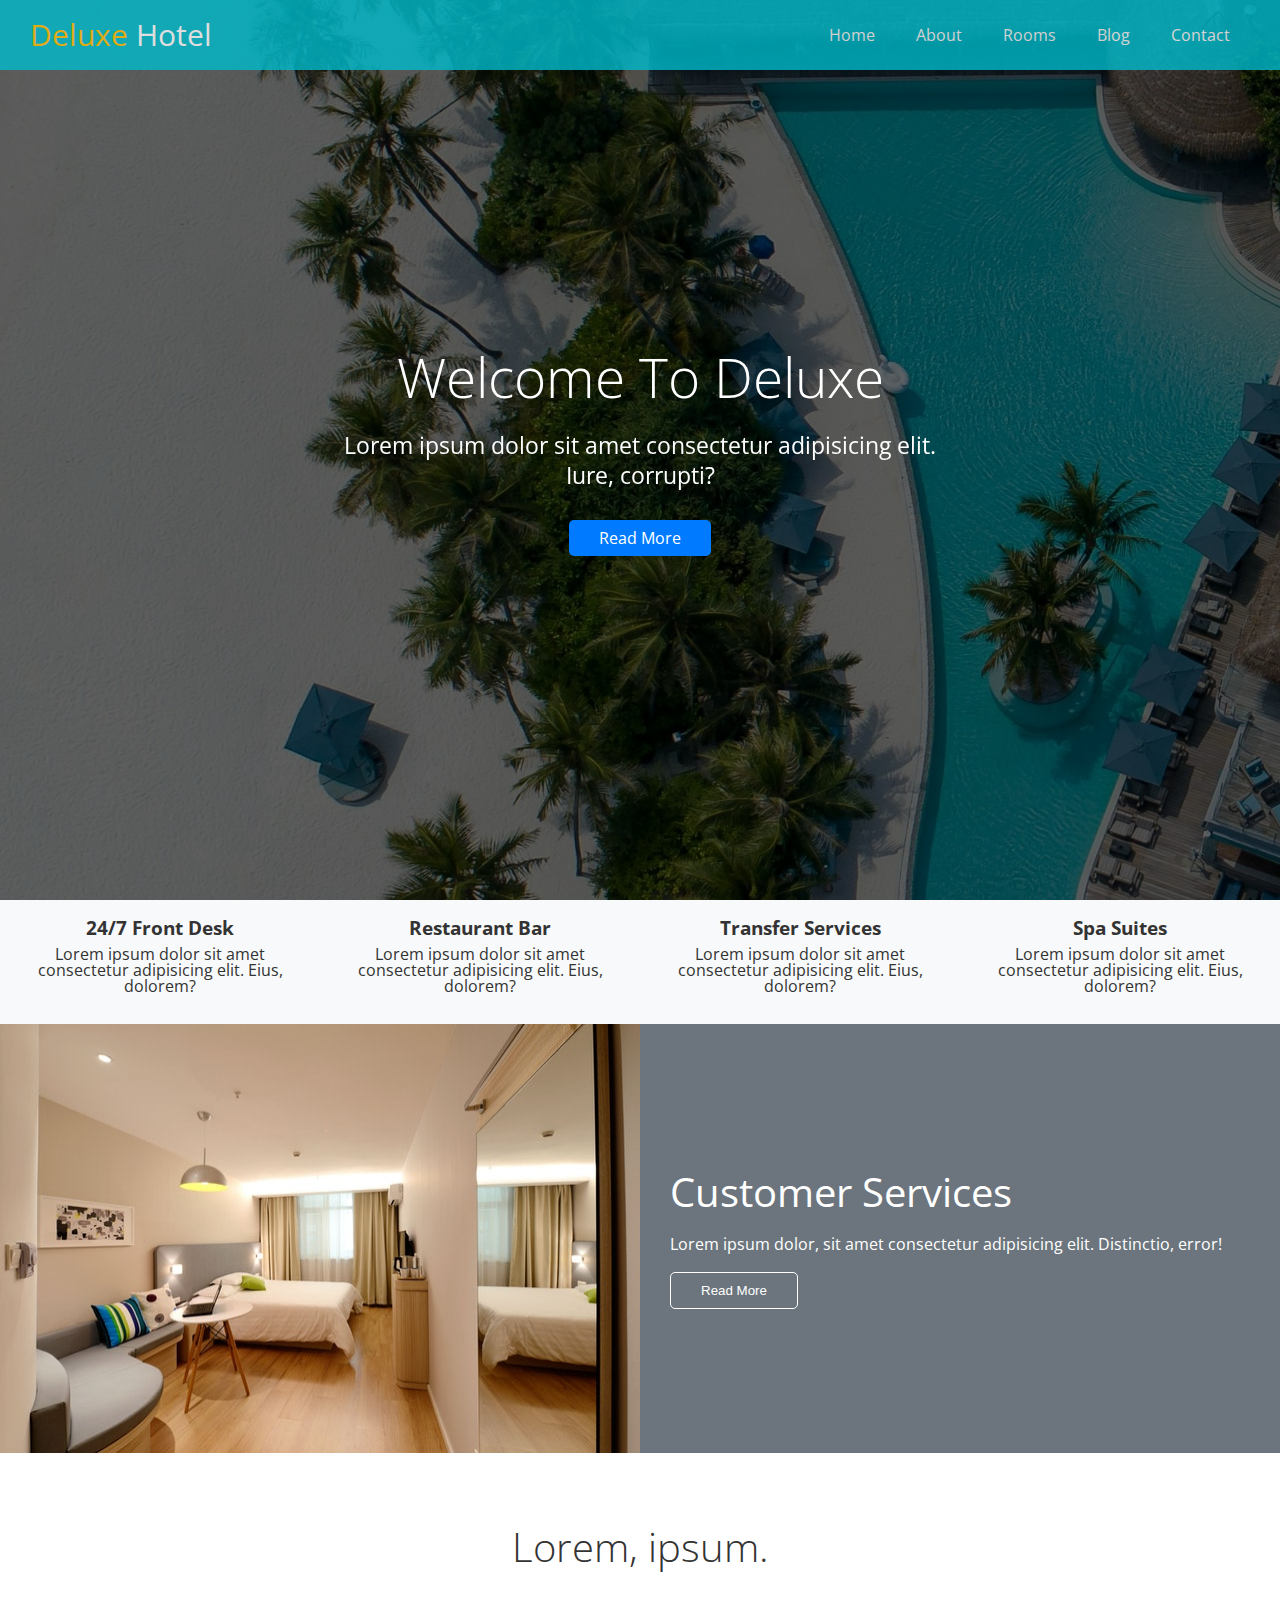
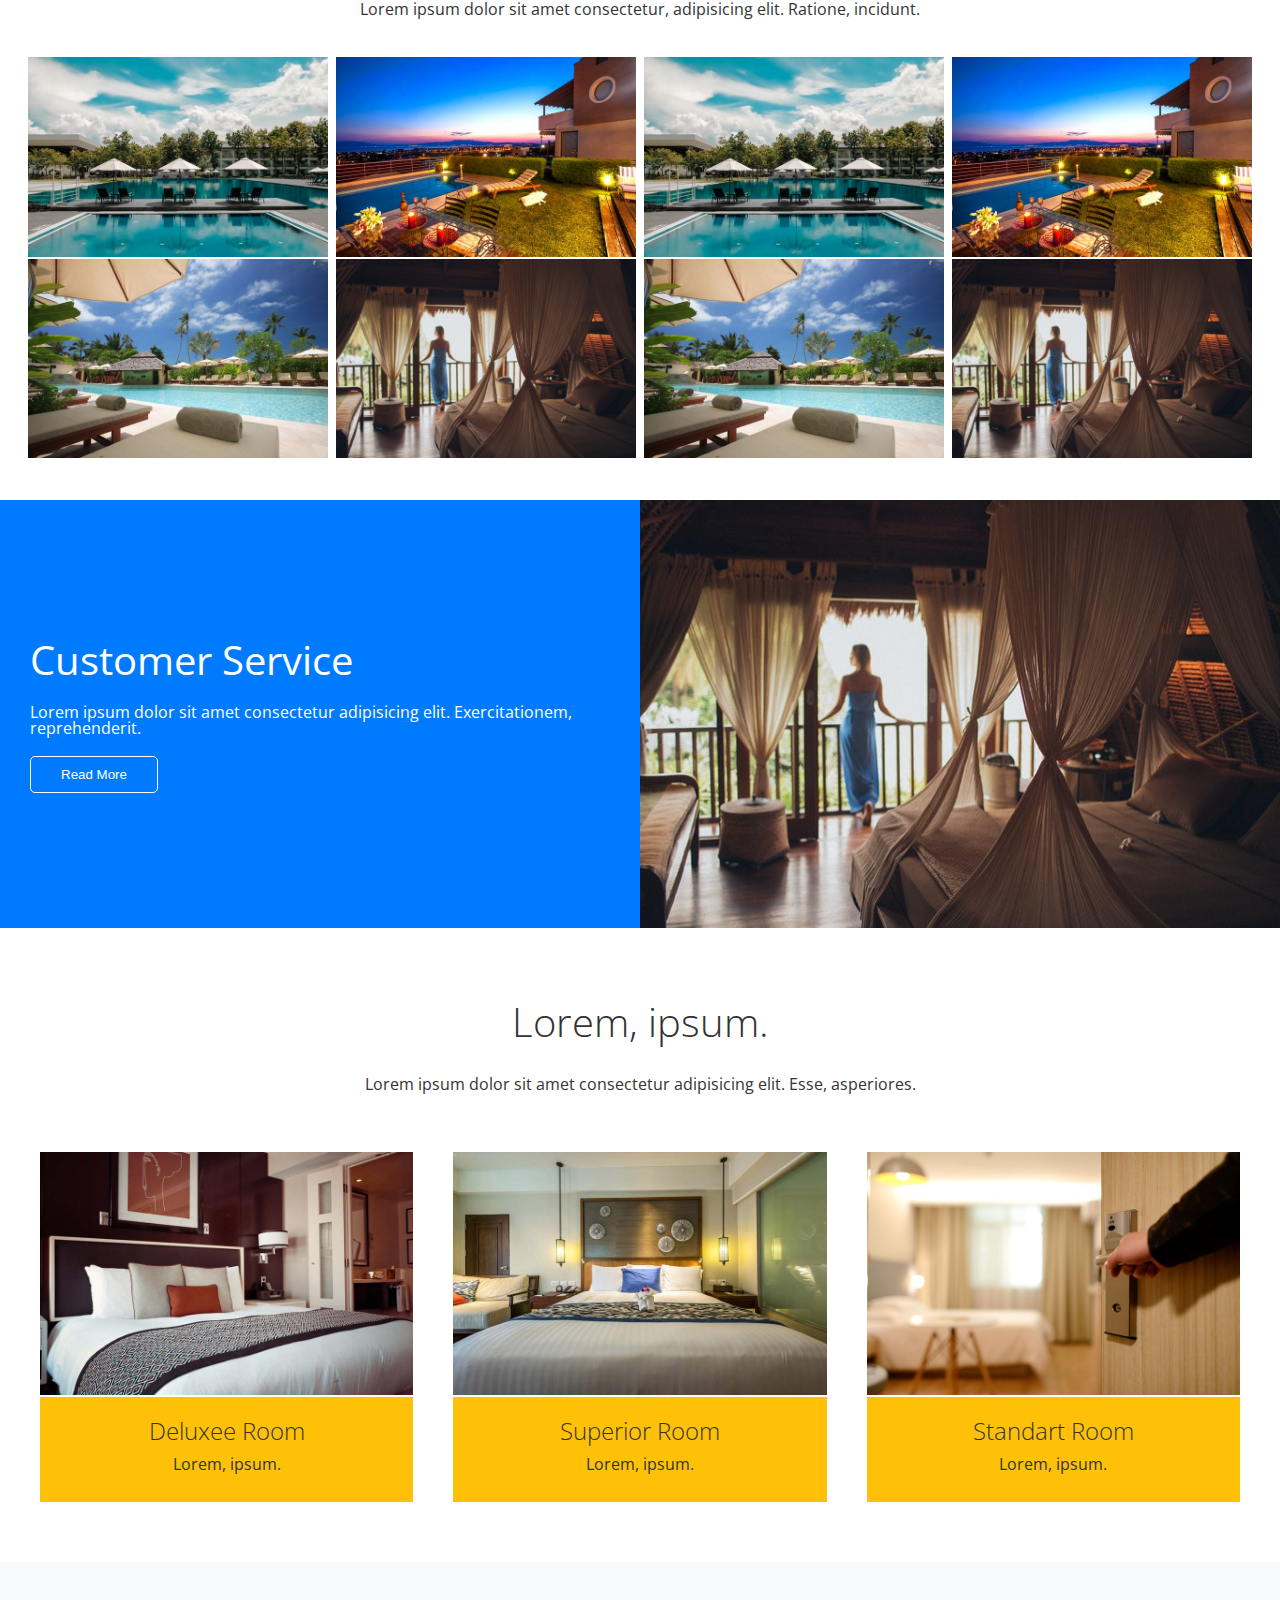
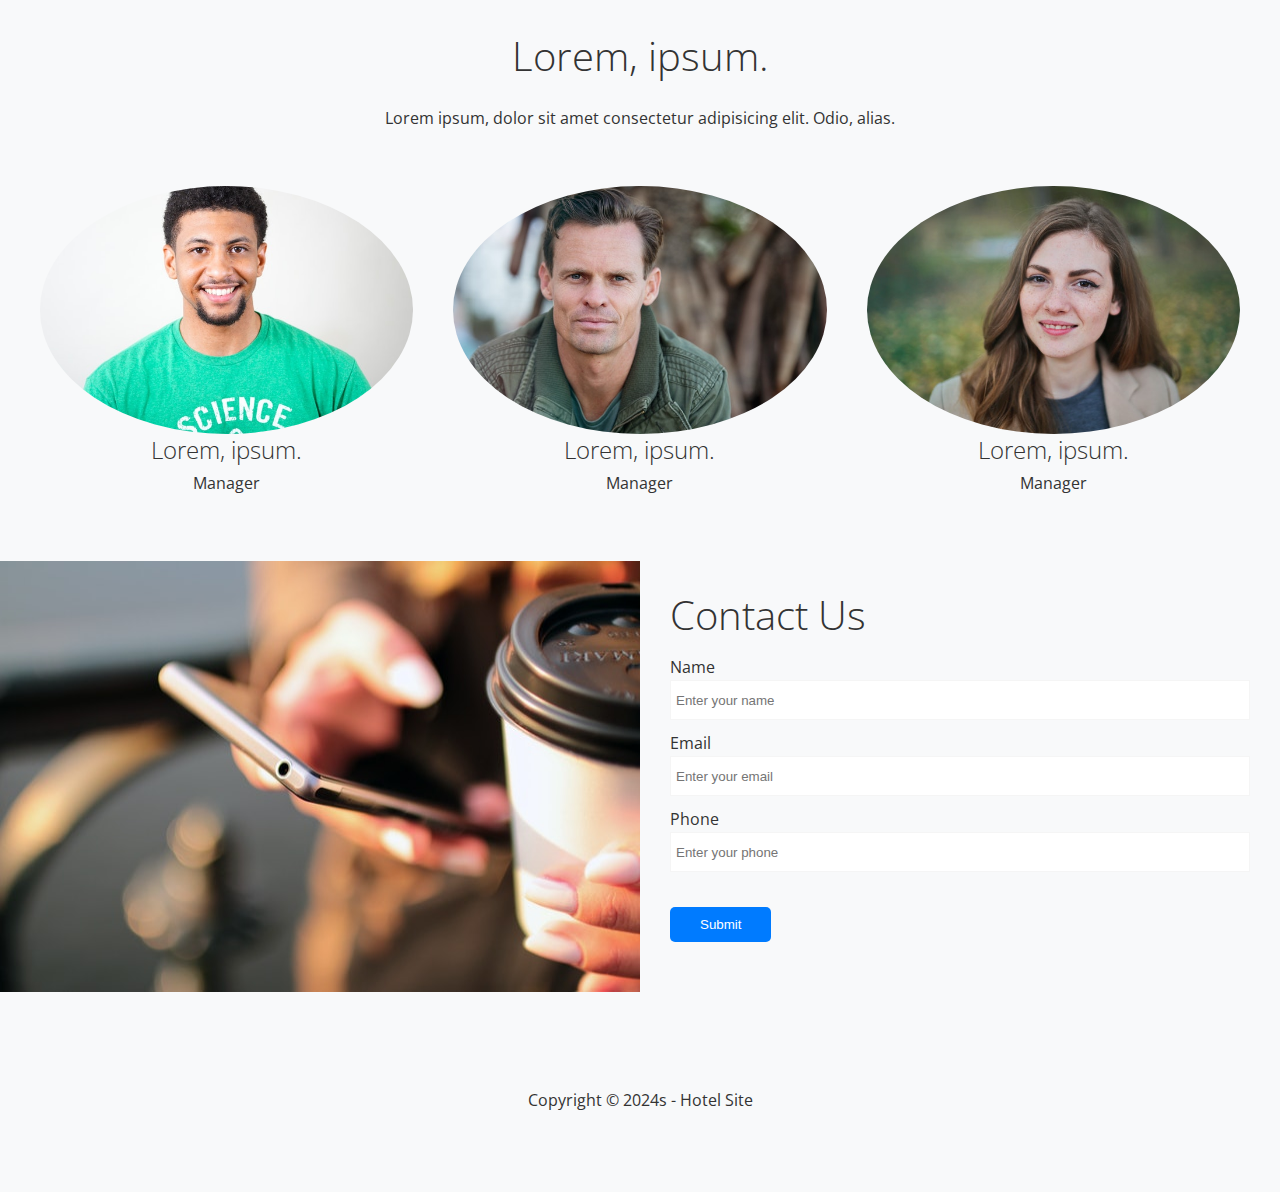
<file: index.html>
<!DOCTYPE html>
<html lang="en">
  <head>
    <meta charset="UTF-8" />
    <meta name="viewport" content="width=device-width, initial-scale=1.0" />
    <title>Hotel</title>

    <link
      rel="stylesheet"
      href="https://cdnjs.cloudflare.com/ajax/libs/font-awesome/5.13.0/css/all.min.css"
      integrity="sha512-L7MWcK7FNPcwNqnLdZq86lTHYLdQqZaz5YcAgE+5cnGmlw8JT03QB2+oxL100UeB6RlzZLUxCGSS4/++mNZdxw=="
      crossorigin="anonymous"
      referrerpolicy="no-referrer"
    />
    <link rel="stylesheet" href="css/utils.css" />
    <link rel="stylesheet" href="css/style.css" />
  </head>
  <body>
    <header id="home" class="main-header">
      <div class="navbar">
        <h1 class="logo">
          <i class="fas fa-hotel"></i>
          <span>Deluxe</span> Hotel
        </h1>

        <nav>
          <ul>
            <li><a href="#home">Home</a></li>
            <li><a href="#about">About</a></li>
            <li><a href="#rooms">Rooms</a></li>
            <li><a href="blogs.html">Blog</a></li>
            <li><a href="#contact">Contact</a></li>
          </ul>
        </nav>
      </div>

      <div class="content">
        <h1>Welcome To Deluxe</h1>
        <p>
          Lorem ipsum dolor sit amet consectetur adipisicing elit. Iure,
          corrupti?
        </p>
        <a href="" class="btn btn-primary">
          <i class="fas fa-chevron-right"></i>
          Read More
        </a>
      </div>
    </header>

    <main>
      <section id="services" class="icon bg-light">
        <div class="flex-items">
          <div>
            <i class="fas fa-concierge-bell fa-3x"></i>
            <div>
              <h3>24/7 Front Desk</h3>
              <p>
                Lorem ipsum dolor sit amet consectetur adipisicing elit. Eius,
                dolorem?
              </p>
            </div>
          </div>

          <div>
            <i class="fas fa-utensils fa-3x"></i>
            <div>
              <h3>Restaurant Bar</h3>
              <p>
                Lorem ipsum dolor sit amet consectetur adipisicing elit. Eius,
                dolorem?
              </p>
            </div>
          </div>

          <div>
            <i class="fas fa-bus fa-3x"></i>
            <div>
              <h3>Transfer Services</h3>
              <p>
                Lorem ipsum dolor sit amet consectetur adipisicing elit. Eius,
                dolorem?
              </p>
            </div>
          </div>
          <div>
            <i class="fas fa-spa fa-3x"></i>
            <div>
              <h3>Spa Suites</h3>
              <p>
                Lorem ipsum dolor sit amet consectetur adipisicing elit. Eius,
                dolorem?
              </p>
            </div>
          </div>
        </div>
      </section>

      <!-- About -->
      <section id="about" class="flex-columns">
        <div class="row">
          <div class="column">
            <div class="column-1">
              <img src="img/about1.jpeg" alt="" />
            </div>
          </div>
          <div class="column">
            <div class="column-2 bg-secondary">
              <h2>Customer Services</h2>
              <p>
                Lorem ipsum dolor, sit amet consectetur adipisicing elit.
                Distinctio, error!
              </p>
              <button class="btn btn-outline">Read More</button>
            </div>
          </div>
        </div>
      </section>

      <!-- Gallery -->
      <section id="gallery" class="gallery flex-grid section-padding">
        <header class="section-header">
          <h2>Lorem, ipsum.</h2>
          <p>
            Lorem ipsum dolor sit amet consectetur, adipisicing elit. Ratione,
            incidunt.
          </p>
        </header>
        <div class="row">
          <div class="column">
            <img src="img/1.jpeg" alt="" />
            <img src="img/2.jpeg" alt="" />
          </div>
          <div class="column">
            <img src="img/3.jpeg" alt="" />
            <img src="img/4.jpeg" alt="" />
          </div>
          <div class="column">
            <img src="img/1.jpeg" alt="" />
            <img src="img/2.jpeg" alt="" />
          </div>
          <div class="column">
            <img src="img/3.jpeg" alt="" />
            <img src="img/4.jpeg" alt="" />
          </div>
        </div>
      </section>

      <!-- About -->
      <section id="about" class="flex-columns flex-reverse">
        <div class="row">
          <div class="column">
            <div class="column-1">
              <img src="img/about2.jpeg" alt="" />
            </div>
          </div>
          <div class="column">
            <div class="column-2 bg-primary">
              <h2>Customer Service</h2>
              <p>
                Lorem ipsum dolor sit amet consectetur adipisicing elit.
                Exercitationem, reprehenderit.
              </p>
              <button class="btn btn-outline">Read More</button>
            </div>
          </div>
        </div>
      </section>

      <!-- Rooms -->

      <section id="rooms" class="rooms section-padding">
        <header class="section-header">
          <h2>Lorem, ipsum.</h2>
          <p>
            Lorem ipsum dolor sit amet consectetur adipisicing elit. Esse,
            asperiores.
          </p>
        </header>
        <div class="flex-items">
          <div class="card">
            <img src="img/room1.jpeg" alt="" />
            <div class="card-body bg-warning">
              <h2>Deluxee Room</h2>
              <p>Lorem, ipsum.</p>
            </div>
          </div>
          <div class="card">
            <img src="img/room2.jpeg" alt="" />
            <div class="card-body bg-warning">
              <h2>Superior Room</h2>
              <p>Lorem, ipsum.</p>
            </div>
          </div>
          <div class="card">
            <img src="img/room3.jpeg" alt="" />
            <div class="card-body bg-warning">
              <h2>Standart Room</h2>
              <p>Lorem, ipsum.</p>
            </div>
          </div>
        </div>
      </section>

      <!-- Teams -->
      <section id="teams" class="teams section-padding bg-light">
        <header class="section-header">
          <h2>Lorem, ipsum.</h2>
          <p>
            Lorem ipsum, dolor sit amet consectetur adipisicing elit. Odio,
            alias.
          </p>
        </header>

        <div class="flex-items">
          <div>
            <img src="img/p1.jpeg" alt="" />
            <h2>Lorem, ipsum.</h2>
            <p>Manager</p>
          </div>
          <div>
            <img src="img/p2.jpeg" alt="" />
            <h2>Lorem, ipsum.</h2>
            <p>Manager</p>
          </div>
          <div>
            <img src="img/p3.jpeg" alt="" />
            <h2>Lorem, ipsum.</h2>
            <p>Manager</p>
          </div>
        </div>
      </section>

      <!-- Contact -->

      <section id="contact" class="contact flex-columns">
        <div class="row">
          <div class="column">
            <div class="column-1">
              <img src="img/contact.jpeg" alt="" />
          </div>
        </div>
          <div class="column">
            <div class="column-2 bg-light">
              <h2>Contact Us</h2>
              <form action="" class="contact-form">
                <div class="form-control">
                  <label for="name">Name</label>
                  <input type="text" id="name" placeholder="Enter your name">
                </div>
                <div class="form-control">
                  <label for="name">Email</label>
                  <input type="email" id="rmail" placeholder="Enter your email">
                </div>
                <div class="form-control">
                  <label for="name">Phone</label>
                  <input type="phone" id="phone" placeholder="Enter your phone">
                </div>
                <button type="submit" class="btn btn-primary">Submit</button>
              </form>
            </div>
          </div>
        
      </section>

    </main>

    <footer class="footer bg-light">
      <div class="social">
        <a href="#"><i class="fab fa-facebook fa-2x"></i></a>
            <a href="#"><i class="fab fa-twitter fa-2x"></i></a>
            <a href="#"><i class="fab fa-youtube fa-2x"></i></a>
            <a href="#"><i class="fab fa-linkedin fa-2x"></i></a>
      </div>
      <p>Copyright &copy 2024s - Hotel Site</p>
    </footer>

  </body>
</html>
</file>
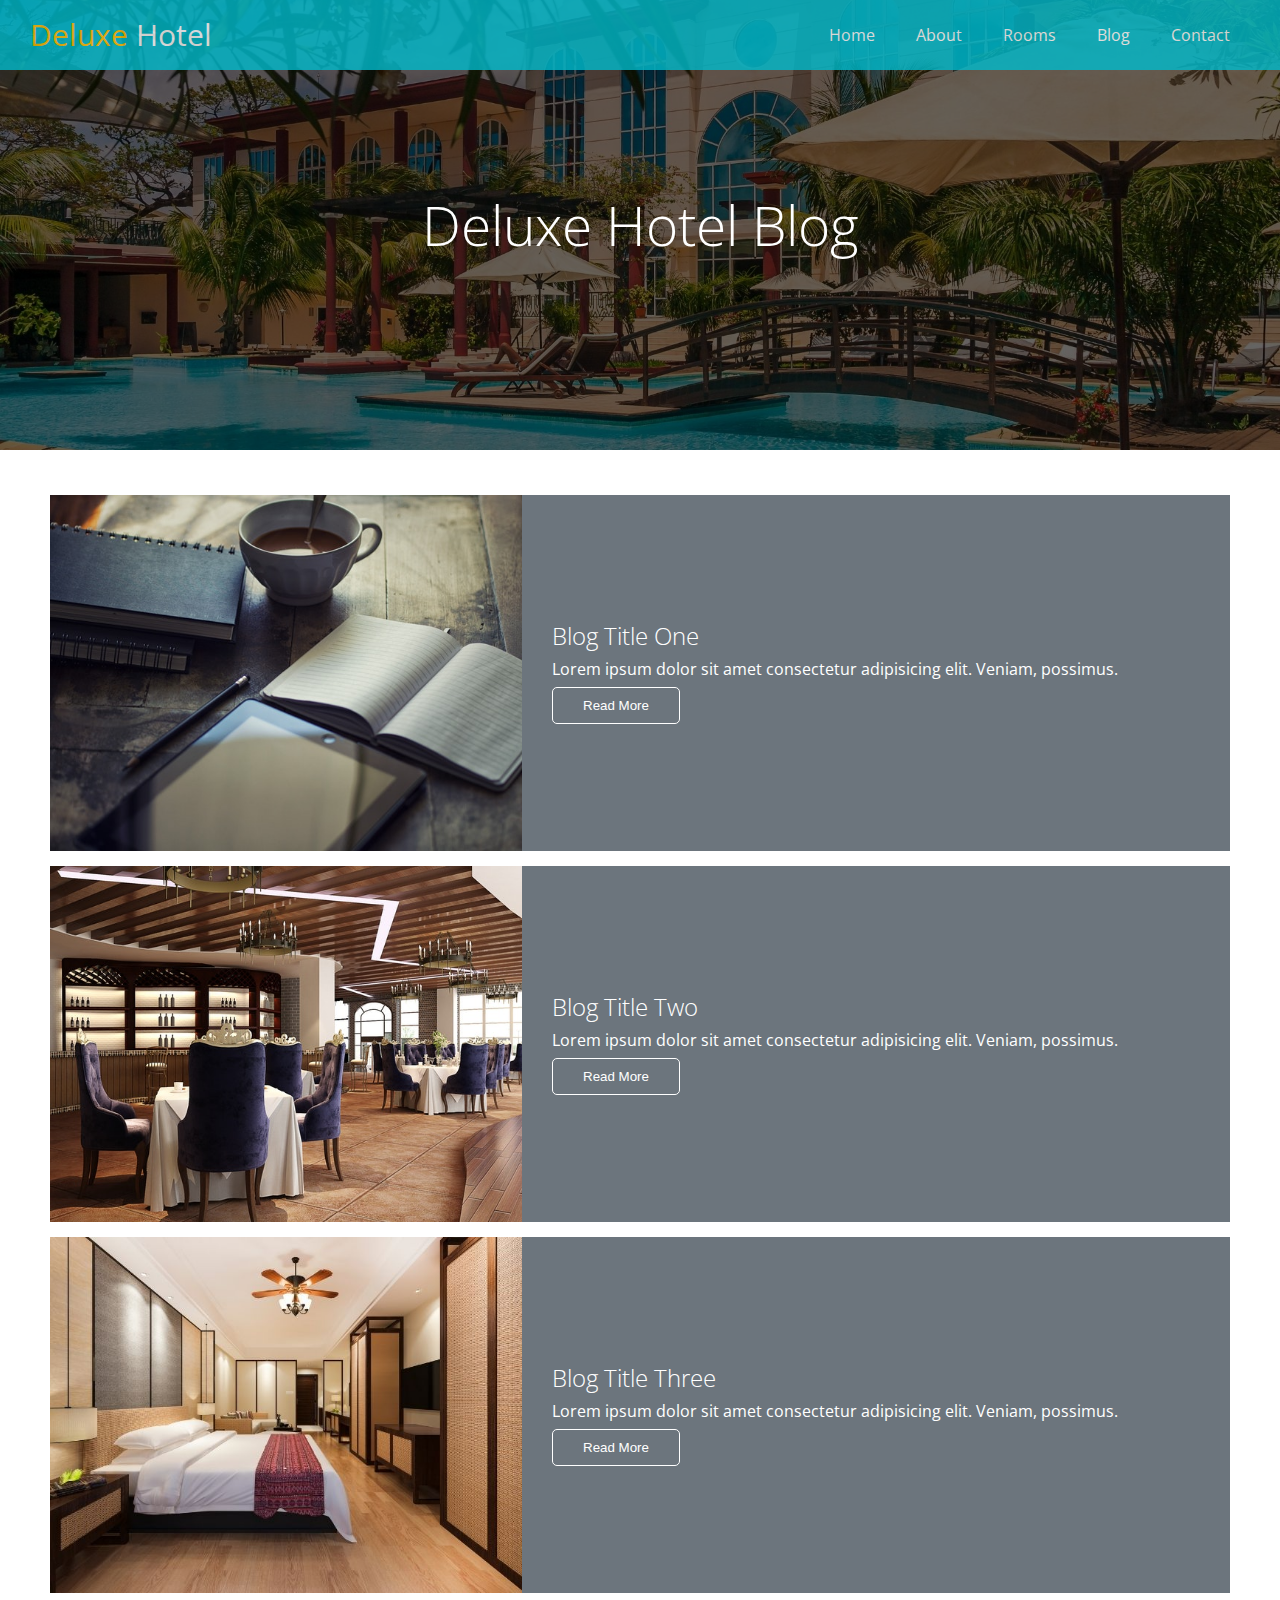
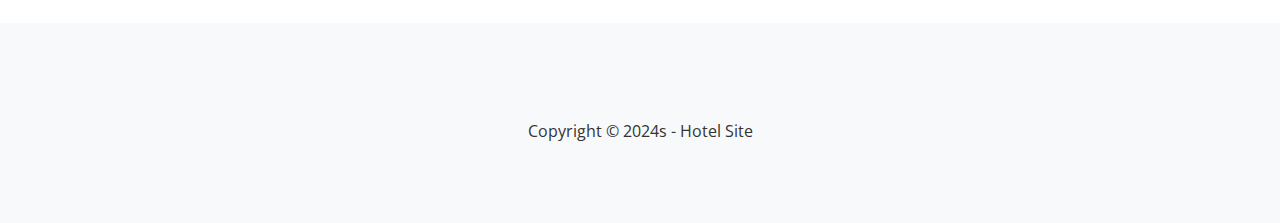
<file: blogs.html>
<!DOCTYPE html>
<html lang="en">
  <head>
    <meta charset="UTF-8" />
    <meta name="viewport" content="width=device-width, initial-scale=1.0" />
    <title>Hotel</title>

    <link
      rel="stylesheet"
      href="https://cdnjs.cloudflare.com/ajax/libs/font-awesome/5.13.0/css/all.min.css"
      integrity="sha512-L7MWcK7FNPcwNqnLdZq86lTHYLdQqZaz5YcAgE+5cnGmlw8JT03QB2+oxL100UeB6RlzZLUxCGSS4/++mNZdxw=="
      crossorigin="anonymous"
      referrerpolicy="no-referrer"
    />
    <link rel="stylesheet" href="css/utils.css" />
    <link rel="stylesheet" href="css/style.css" />
  </head>
  <body>
    <header id="home" class="main-header blog">
      <div class="navbar">
        <h1 class="logo">
          <i class="fas fa-hotel"></i>
          <span>Deluxe</span> Hotel
        </h1>

        <nav>
          <ul>
            <li><a href="index.html">Home</a></li>
            <li><a href="index.html#about">About</a></li>
            <li><a href="index.html#rooms">Rooms</a></li>
            <li><a href="blogs.html">Blog</a></li>
            <li><a href="index.html#contact">Contact</a></li>
          </ul>
        </nav>
      </div>

      <div class="content">
        <h1>Deluxe Hotel Blog</h1>
      </div>
    </header>

    <main>
      <!-- Articles -->
      <section class="articles">
        <article class="article flex-columns">
          <div class="row">
            <div class="column">
              <div class="column-1">
                <img src="img/blog-1.jpeg" alt="" />
              </div>
            </div>
            <div class="column">
              <div class="column-2 bg-secondary">
                <h2>Blog Title One</h2>
                <p>
                  Lorem ipsum dolor sit amet consectetur adipisicing elit.
                  Veniam, possimus.
                </p>
                <button class="btn btn-outline">Read More</button>
              </div>
            </div>
          </div>
        </article>
        <article class="article flex-columns">
          <div class="row">
            <div class="column">
              <div class="column-1">
                <img src="img/blog-2.jpeg" alt="" />
              </div>
            </div>
            <div class="column">
              <div class="column-2 bg-secondary">
                <h2>Blog Title Two</h2>
                <p>
                  Lorem ipsum dolor sit amet consectetur adipisicing elit.
                  Veniam, possimus.
                </p>
                <button class="btn btn-outline">Read More</button>
              </div>
            </div>
          </div>
        </article>
        <article class="article flex-columns">
          <div class="row">
            <div class="column">
              <div class="column-1">
                <img src="img/blog-3.jpg" alt="" />
              </div>
            </div>
            <div class="column">
              <div class="column-2 bg-secondary">
                <h2>Blog Title Three</h2>
                <p>
                  Lorem ipsum dolor sit amet consectetur adipisicing elit.
                  Veniam, possimus.
                </p>
                <button class="btn btn-outline">Read More</button>
              </div>
            </div>
          </div>
        </article>
      </section>
    </main>

    <footer class="footer bg-light">
      <div class="social">
        <a href="#"><i class="fab fa-facebook fa-2x"></i></a>
        <a href="#"><i class="fab fa-twitter fa-2x"></i></a>
        <a href="#"><i class="fab fa-youtube fa-2x"></i></a>
        <a href="#"><i class="fab fa-linkedin fa-2x"></i></a>
      </div>
      <p>Copyright &copy 2024s - Hotel Site</p>
    </footer>
  </body>
</html>
</file>
<file: css/utils.css>
/* 
    #007bff
    #6c757d
    #28a745
    #dc3545
    #ffc107
    #17a2b8
    #343a40
    #f8f9fa
*/

:root {
  --white: #fff;
  --primary: #007bff;
  --secondary: #6c757d;
  --success: #28a745;
  --danger: #dc3545;
  --warning: #ffc107;
  --info: #17a2b8;
  --dark: #343a40;
  --light: #f8f9fa;
}

/* text color */
.text-primary {
  color: var(--primary);
}
.text-secondary {
  color: var(--secondary);
}
.text-success {
  color: var(--success);
}
.text-danger {
  color: var(--danger);
}
.text-warning {
  color: var(--warning);
}
.text-info {
  color: var(--info);
}
.text-dark {
  color: var(--dark);
}
.text-light {
  color: var(--light);
}

/* bg-colors */
.bg-primary {
  background-color: var(--primary);
}
.bg-secondary {
  background-color: var(--secondary);
}
.bg-success {
  background-color: var(--success);
}
.bg-danger {
  background-color: var(--danger);
}
.bg-warning {
  background-color: var(--warning);
}
.bg-info {
  background-color: var(--info);
}
.bg-dark {
  background-color: var(--dark);
}
.bg-light {
  background-color: var(--light);
}

/* buttons */
.btn {
  cursor: pointer;
  display: inline-block;
  padding: 10px 30px;
  border: none;
  border-radius: 5px;
}

.btn:hover {
  opacity: 0.9;
}

.btn-primary {
  color: var(--white);
  background-color: var(--primary);
}

.btn-secondary {
  color: var(--white);
  background-color: var(--secondary);
}

.btn-success {
  color: var(--white);
  background-color: var(--success);
}

.btn-danger {
  color: var(--white);
  background-color: var(--danger);
}

.btn-warning {
  color: var(--white);
  background-color: var(--warning);
}

.btn-dark {
  color: var(--white);
  background-color: var(--dark);
}

.btn-outline {
  background: transparent;
  border: 1px solid var(--white);
  color: var(--white);
}

.btn-outline-primary {
  background: transparent;
  border: 1px solid var(--primary);
  color: var(--dark);
}

.btn-outline-primary:hover {
  background-color: var(--primary);
  border: 1px solid var(--primary);
  color: var(--white);
}

/* Flex items */

.flex-items {
  display: flex;
  justify-content: center;
  text-align: center;
  height: 100%;
}

.flex-items > div {
  padding: 20px;
  flex-basis: 100%;
}

/* Flex columns */
.flex-columns.flex-reverse .row {
  flex-direction: row-reverse;
}

.flex-columns .row {
  display: flex;
  flex-direction: row;
  flex-wrap: wrap;
  width: 100%;
}

.flex-columns .column {
  flex: 1;
}

.flex-columns.article .column:nth-child(odd) {
  flex: 2;
}

.flex-columns.article .column:nth-child(even) {
  flex: 3;
}

.flex-columns .column .column-1,
.flex-columns .column .column-2 {
  height: 100%;
}

.flex-columns .column-2 {
  display: flex;
  flex-direction: column;
  align-items: flex-start;
  justify-content: center;
  padding: 3rem;
}

.flex-columns img {
  width: 100%;
  height: 100%;
}

/* flex grid */

.flex-grid .row {
  display: flex;
  flex-wrap: wrap;
  padding: 0 0.4rem;
}

.flex-grid .column {
  flex: 25%;
  padding: 0 0.4rem;
}

.section-header {
  display: flex;
  flex-direction: column;
  align-items: center;
  justify-content: center;
  text-align: center;
  padding: 3rem;
}

.section-header h2 {
  font-size: 4rem;
  margin: 2rem 0;
}

.section-padding {
  padding: 2rem 2rem 4rem;
}

/* Responsive Mobile */

@media (max-width: 768px) {
  .flex-items {
    flex-direction: column;
  }

  .flex-items > div {
    padding: 10px;
  }

  .flex-columns .column {
    flex: 100% !important;
  }

  .flex-grid .column {
    flex: 50%;
  }
}
</file>
<file: css/style.css>
@import url("https://fonts.googleapis.com/css2?family=Open+Sans:ital,wdth,wght@0,75..100,300..800;1,75..100,300..800&display=swap");

* {
  box-sizing: border-box;
  padding: 0;
  margin: 0;
}

html {
  font-size: 10px;
  scroll-behavior: smooth;
}

body {
  font-family: "Open Sans", sans-serif;
  font-size: 1.6rem;
  background: #fff;
  color: #333;
  line-height: 1.6rem;
}

ul {
  list-style: none;
}

a {
  color: #333;
  text-decoration: none;
}

h1,
h2 {
  font-weight: 300;
  line-height: 1.2;
}

p {
  margin: 1rem 0;
}

img {
  width: 100%;
}

.text-center {
  text-align: center;
}

/* ----------------------------------------------------------------- */
/* Navbar */
/* ----------------------------------------------------------------- */

.navbar {
  display: flex;
  align-items: center;
  justify-content: space-between;
  width: 100%;
  height: 70px;
  background-color: #00bccd;
  color: #fff;
  position: fixed;
  top: 0;
  opacity: 0.8;
  padding: 0 3rem;
}

.navbar nav ul {
  display: flex;
}

.navbar a {
  color: #fff;
  padding: 1rem 2rem;
  margin: 0 0.5px;
  transition: border-bottom 0.3s ease-in;
}

.navbar a:hover {
  border-bottom: 2px solid var(--warning);
}

.navbar .logo {
  font-weight: 400;
}

.navbar h1 {
  font-size: 3rem;
}

.navbar span {
  color: var(--warning);
}

/* ----------------------------------------------------------------- */
/* Header */
/* ----------------------------------------------------------------- */

.main-header {
  background-image: url(../img/Background.jpg);
  background-repeat: no-repeat;
  background-size: cover;
  background-position: center;
  height: 100vh;
  color: #fff;
  position: relative;
}

.main-header.blog {
  background-image: url("../img/BlogBg.jpg");
  background-repeat: no-repeat;
  background-size: cover;
  background-position: center;
  height: 50vh;
}

.main-header .content {
  display: flex;
  flex-direction: column;
  align-items: center;
  justify-content: center;
  text-align: center;
  height: 100%;
}

.main-header::before {
  content: "";
  position: absolute;
  top: 0;
  left: 0;
  width: 100%;
  height: 100%;
  background: rgba(0, 0, 0, 0.6);
}

.main-header * {
  z-index: 5;
}

.main-header .content h1 {
  font-size: 5.5rem;
}

.main-header .content p {
  line-height: 30px;
  font-size: 2.3rem;
  max-width: 60rem;
  margin: 2rem 0 3rem;
}

/* ----------------------------------------------------------------- */
/* Icons */
/* ----------------------------------------------------------------- */

.icons {
  padding: 30px;
}

.icons h3 {
  font-weight: 400;
  margin-bottom: 15px;
}

.icons i {
  background-color: var(--primary);
  color: #fff;
  padding: 1rem;
  border-radius: 50%;
  margin-bottom: 1.5rem;
}

/* About */

#about {
  color: #fff;
}

#about h2 {
  font-size: 4rem;
  font-weight: 400;
}

#about p {
  margin: 2rem 0;
}

/* Gallery */

.gallery img:hover {
  cursor: pointer;
  opacity: 0.8;
}

/* Cards */

.cards {
  color: #fff;
  font-weight: 700;
}

.card-body {
  padding: 2rem;
}

/* Teams */

.teams img {
  border-radius: 50%;
}

.teams img:hover {
  opacity: 0.7;
}

/* Contact */

.contact-form {
  width: 100%;
  padding: 2rem 0;
}

.contact-form label {
  display: block;
  margin-bottom: 0.5rem;
}
.contact-form .form-control {
  margin-bottom: 1.5rem;
}

.contact-form input {
  width: 100%;
  padding: 5px;
  height: 40px;
  border: 1px solid #f5f5f5;
}

.contact-form .btn {
  margin-top: 20px;
}

.contact h2 {
  font-size: 4rem;
}

/* Articles */

.articles {
  padding: 3rem 5rem;
}

.article {
  margin-top: 1.5rem;
  color: #fff;
}

/* Footer */

.footer {
  display: flex;
  flex-direction: column;
  justify-content: center;
  align-items: center;
  text-align: center;
  height: 200px;
}

.footer a {
  color: var(--danger);
}

.footer a:hover {
  opacity: 0.7;
}

.footer .social a {
  margin-right: 10px;
}

/* Responsive Mobile */

@media (max-width: 768px) {
  html {
    font-size: 8px;
  }

  .navbar {
    flex-direction: column;
    height: 120px;
    padding: 20px;
  }

  .navbar a {
    padding: 10px;
    margin: 0 3px;
  }

  .teams img {
    width: 60%;
  }
}

@media (max-width: 480px) {
  .content p {
    padding: 0 20px;
  }
}
</file>
